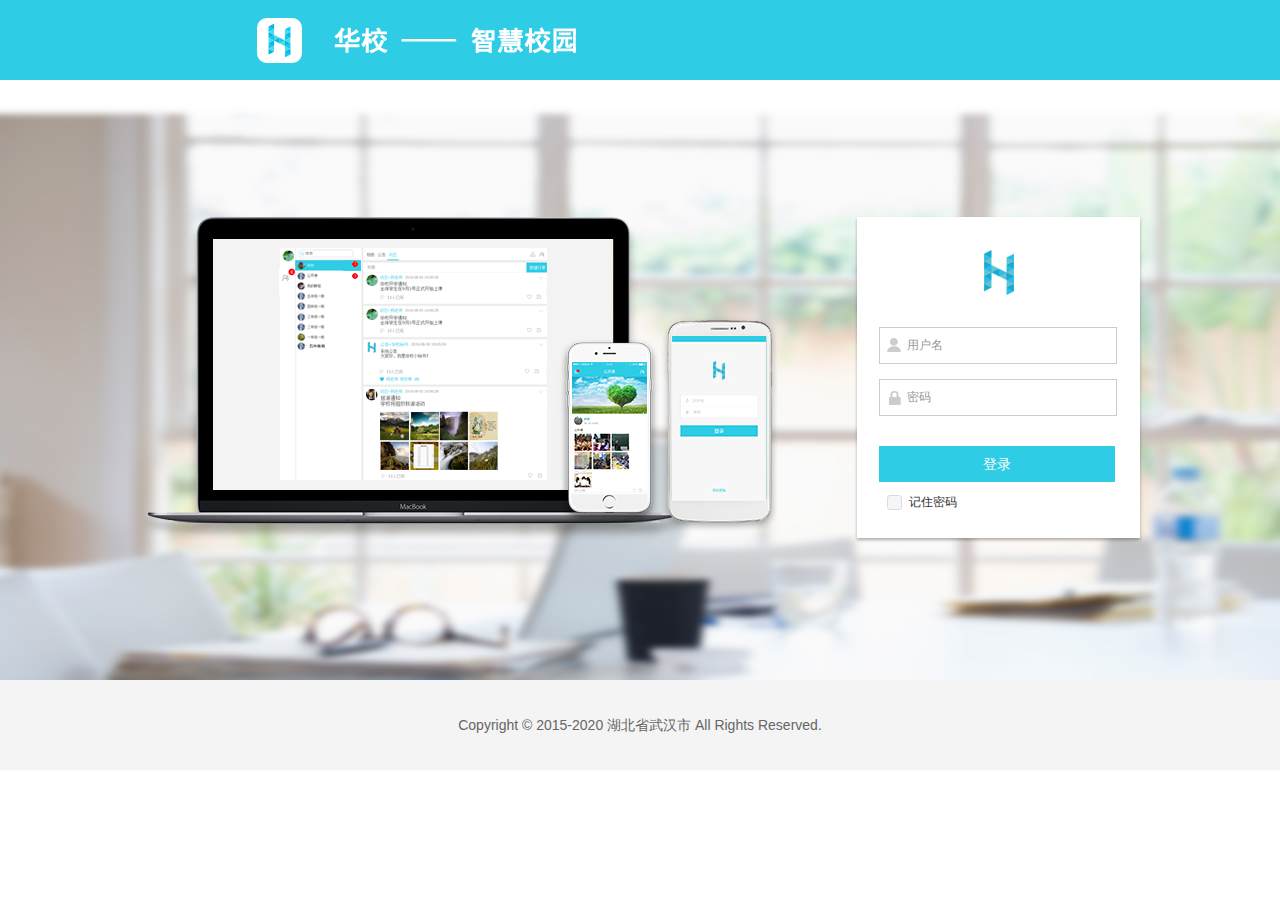
<file: templates/common/login.html>
<!DOCTYPE html>
<html lang="en">
<head>
    <meta charset="UTF-8">
    <title>登录</title>
    <link rel="stylesheet" href="/static/resources/common/resources/login.css" />
    <link id="ico" rel="shortcut icon" href="/static/resources/common/resources/images/icon-huaxiao.png">
</head>

<body>
    <div class="L_header">
        <div class="L_wrap">
            <div class="logo">
                <img src="/static/resources/common/resources/images/login/LOGO.png" alt="华校Logo" width="363px" height="45px">
            </div>
        </div>
    </div>
    <div class="L_main" id="main_height">
        <!--背景图片-->
        <div class="L_img">
            <img src="/static/resources/common/resources/images/login/stock-photo.jpg" alt="华校登录背景" width="100%" height="100%">
        </div>
        <!--登录内容-->
        <div class="L_wrap">
            <div class="contain clearfix">
                <div class="loginLeft">
                    <img src="/static/resources/common/resources/images/login/login.png" alt="" width="639px" height="325px">
                </div>
                <div class="loginRight">
                    <div class="logoV"><img src="/static/resources/common/resources/images/login/H.png" alt="" width="52px" height="45px"></div>
                    <form id="login_form" class="form-horizontal">
                        <div class="form-group size">
                            <i class="head-icon"></i>
                            <input type="text" class="form-control line_height35 pl27" name="username" id="username" placeholder="用户名">
                        </div>
                        <div class="form-group size mb30">
                            <i class="psw-icon"></i>
                            <input type="password" class="form-control line_height35 pl27" name="password" id="password" placeholder="密码">

                            <div class="error_text">
                                <p id="login_error"></p>
                            </div>
                        </div>
                        <div class="form-group size bdn">
                            <a href="javascript:;" id="login_btn" class="submit-btn">登录</a>
                        </div>
                    </form>
                    <div class="forgot-psw pr">
                        <label class="check-psw" id="toggleBtn"><i class="checkBtn"></i>记住密码</label>
                    </div>
                </div>
            </div>
        </div>
    </div>
    <div class="L_footer">
        <p>Copyright © 2015-2020 湖北省武汉市 All Rights Reserved.</p>
    </div>
    <script src="/static/resources/common/pub/jquery.min.js"></script>
    <script src="/static/resources/common/pub/js.cookie.js"></script>
    <script>
        document.write( " <script src='/static/resources/common/resources/login.js?rnd= " + Math.random() + " '></s" + "cript> " );
    </script>

</body>
</html>
</file>
<file: static/resources/common/resources/login.css>
﻿
/*CSS Reset*/
body, h1, h2, h3, h4, h5, h6, hr, p, blockquote,
dl, dt, dd, ul, ol, li,
pre,
fieldset, legend, button, input, textarea,
th, td {
    margin: 0;
    padding: 0;
}

body,
button, input, select, textarea {
    font: 12px/1 Tahoma, Helvetica, Arial, "\5b8b\4f53", sans-serif;
    color: #333;
}

h1 { font-size: 18px; }
h2 { font-size: 16px; }
h3 { font-size: 14px; }
h4, h5, h6 { font-size: 100%; }
h1, h2, h3, h4, h5, h6 {font-weight: 400;}

address, cite, dfn, em, var,i { font-style: normal; }
code, kbd, pre, samp, tt { font-family: "Courier New", Courier, monospace; }
small { font-size: 12px; }

ul, ol { list-style: none; }

a { text-decoration: none; }
a:hover { text-decoration: none; }

abbr[title], acronym[title] {
    border-bottom: 1px dotted;
    cursor: help;
}

input:focus {border: none;outline: none;}
q:before, q:after { content: ''; }

legend { color: #000; }
fieldset, img { border: none; }
button, input, select, textarea {
    font-size: 100%;
}

table {
    border-collapse: collapse;
    border-spacing: 0;
}

hr {
    border: none;
    height: 1px;
}

button,
input,
select,
textarea {
    font-family: inherit;
    font-size: 100%;
    margin: 0;
    box-sizing: border-box;
    padding: 0;
    vertical-align: baseline;
    *vertical-align: middle;
}
textarea {outline: none;resize: none;}
::-webkit-input-placeholder {
    color:#999;
}
:-moz-placeholder {
    color:#999;
}
::-moz-placeholder {
    color:#999;
}
:-ms-input-placeholder {
    color:#999;
}

.clearfix:after { content:""; display:block; height:0; visibility:hidden; clear:both; }
.clearfix { zoom:1; }

.fl {float: left;}
.fr {float: right;}

.pr {position: relative;}
.pab {position: absolute;}

.hide {display: none!important;}
.show {display: block!important;}
.dsn {display: none;}
.dsb {display: block;}
.overflow {overflow: hidden;}
.bd {border-bottom: 1px solid #ededed;}

.tc {text-align: center;}
.tl {text-align: left;}
.tr {text-align: right;}

.line_height35 {line-height: 35px;height:35px;}
.line_height45 {line-height: 45px;}
.line_height8 {line-height: 8px!important;}
.fw700 {font-weight: 700;}
.mt15 {margin-top: 15px;}
.mb10 {margin-bottom: 10px;}
.pb50 {padding-bottom: 50px;}
.pl50 {padding-left: 50px;}
.pl30 {padding-left: 30px;}
.pr20 {padding-right: 20px;}
.pr8 {padding-right: 8px;}
.height_30 {height: 30px;}

/* 登录模块 */
.L_header, .L_footer, .L_main, .L_img {width: 100%;}
.L_header {
    height: 80px;
    background-color: #2fcde5;
}
.L_wrap, .outWrap {
    width: 1000px;
    margin: 0 auto;
}
.logo {
    padding-left: 95px;
    line-height: 80px;
}
.logo img {vertical-align: middle;}
.L_main {
    position: relative;
    height: 600px; /*临时高度*/
    display: flex;
    align-items: center;
}
.L_img {
    position: absolute;
    z-index: -1;
    height: 100%;
    width: 100%;
    top:0px;
}
.L_footer {
    background-color: #f4f4f4;
    height: 90px;
    line-height: 90px;
    text-align: center;
    color: #666;
    font-size: 14px;
}
.contain {
    *padding-top:12%;
    padding-top: 12%\9;
}
.loginLeft {
    float: left;
}
.loginRight {
    float: right;
    width: 283px;
    height:321px;
    background-color: #fff;
    -webkit-box-shadow: 0 2px 3px rgba(0,0,0,.3);
    -moz-box-shadow: 0 2px 3px rgba(0,0,0,.3);
    box-shadow: 0 2px 3px rgba(0,0,0,.3);
}
.logoV {
    height: 110px;
    line-height: 110px;
    text-align:center;
}
.logoV img {vertical-align: middle;}
.form-horizontal {
    text-align: center;
    padding-left:22px;
}
.size {
    width: 236px;
    height: 35px;
}
.form-group {
    position: relative;
    border:1px solid #ccc;
    margin-bottom: 15px;
}
.form-group i {
    position: absolute;
    top:10px;
    left: 7px;
    background-image: url(/static/resources/common/resources/images/login/icon_login.png);
    background-repeat: no-repeat;
    width:15px;
    height:17px;
}
.head-icon {
    background-position: 0 0;
}
.psw-icon {
    background-position: 0 -51px;
}
.form-control {
    border: none;
    width:100%;
    vertical-align: middle;
}
.submit-btn {
    background-color: #2fcde5;
    color: #fff;
    font-size: 14px;
    display: block;
    width: 100%;
    height: 36px;
    line-height: 36px;
    text-align: center;
}
.bdn {border: none!important;}
.mb30 {margin-bottom: 30px;}
.pl27 {padding-left: 27px;}
.forgot-psw {
    padding-left: 22px;
}
.forgot-psw i {
    position: absolute;
    top:-1px;
    left:30px;
    width:15px;
    height:15px;
}
.check-psw {
    padding-left: 30px;
}
.checkBtn {
    background: url("/static/resources/common/resources/images/login/change.png");
}
.checkedBtn {
    background: url("/static/resources/common/resources/images/login/change_press.png");

}
.forgot-rt {
    float: right;
    padding-right:24px;
}
.forgot-rt:hover{
    float: right;
    text-decoration: underline;
    padding-right:24px;
}
.error_text {
    color: #ff0000;
    line-height: 30px;
}
/*找回密码*/
.bgColoreee {background-color: #eee;}
.find_head {
    padding: 0 9px 0 40px;
    height:127px;
}
.f-title {
    margin-top:66px;
}
.f-login {
    margin-top:98px;
    color: #2fcde5;
    font-size: 14px;
}
.outWrap {
    background-color: #fff;
    height: 620px;
}
.find-psw {
    text-align: center;
    vertical-align: middle;
}
.form {
    display: inline-block;
    *display: inline;
    zoom: 1;
    font-size: 14px;
}
.find-title {
    color: #333;
    font-size: 18px;
    padding-top: 80px;
    padding-bottom: 93px;
    text-align:center;
}
.width-height {
    width: 323px;
    height: 45px;
}
.getYzm {
    position: absolute;
    top:10px;
    right:0px;
    color: #2fcde5;
    border-left: 1px solid #ccc;
    padding:5px 12px;
}
.pl15 {padding-left:15px;}
.next {
    background-color: #2fcde5;
    color: #fff;
    display: block;
    height: 45px;
    line-height: 45px;
}
.warning {
    position: absolute;
    left: 345px;
    top: 15px;
    width: 201px;
    text-align: left;
    font-size: 14px;
    color: red;
}
.forgotOne {
    display: block;
}
</file>
